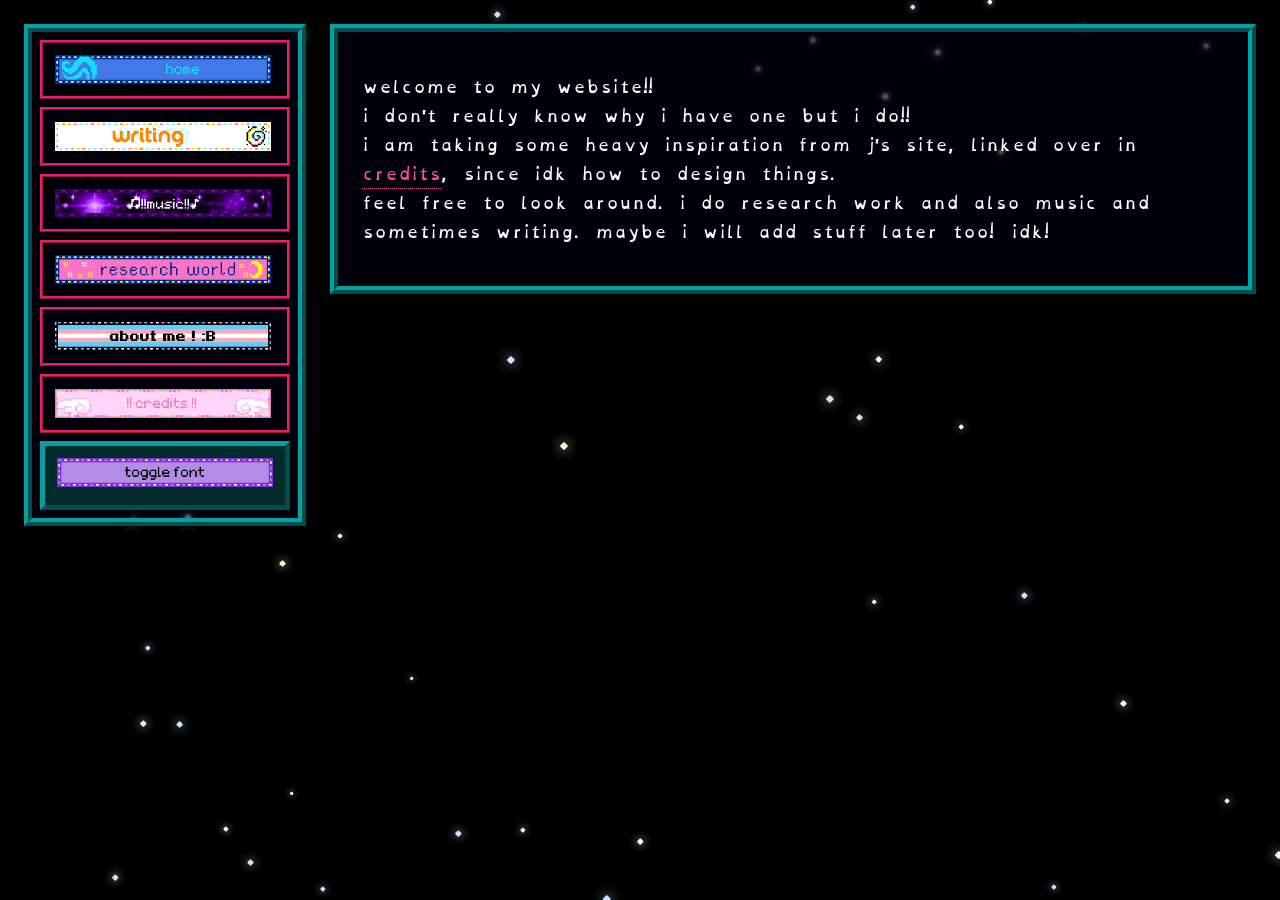
<file: index.html>
<!DOCTYPE html>
<html lang="en">
<head>
<meta charset="UTF-8">
<meta name="viewport" content="width=device-width, initial-scale=1.0">
<title>june8erry site</title>
<link rel="icon" href="media/icon.gif" type="image/gif">
<link rel="stylesheet" href="css/style.css?v=3adcc5d5">
</head>
<body>
<p>welcome to my website!!<br>
i don't really know why i have one but i do!!<br>
i am taking some heavy inspiration from j's site, linked over in <a href="/credits/">credits</a>, since idk how to design things.<br>
feel free to look around. i do research work and also music and sometimes writing. maybe i will add stuff later too! idk!
</p>

<script src="js/main.js?v=3adcc5d5"></script>
</body>
</html>
</file>
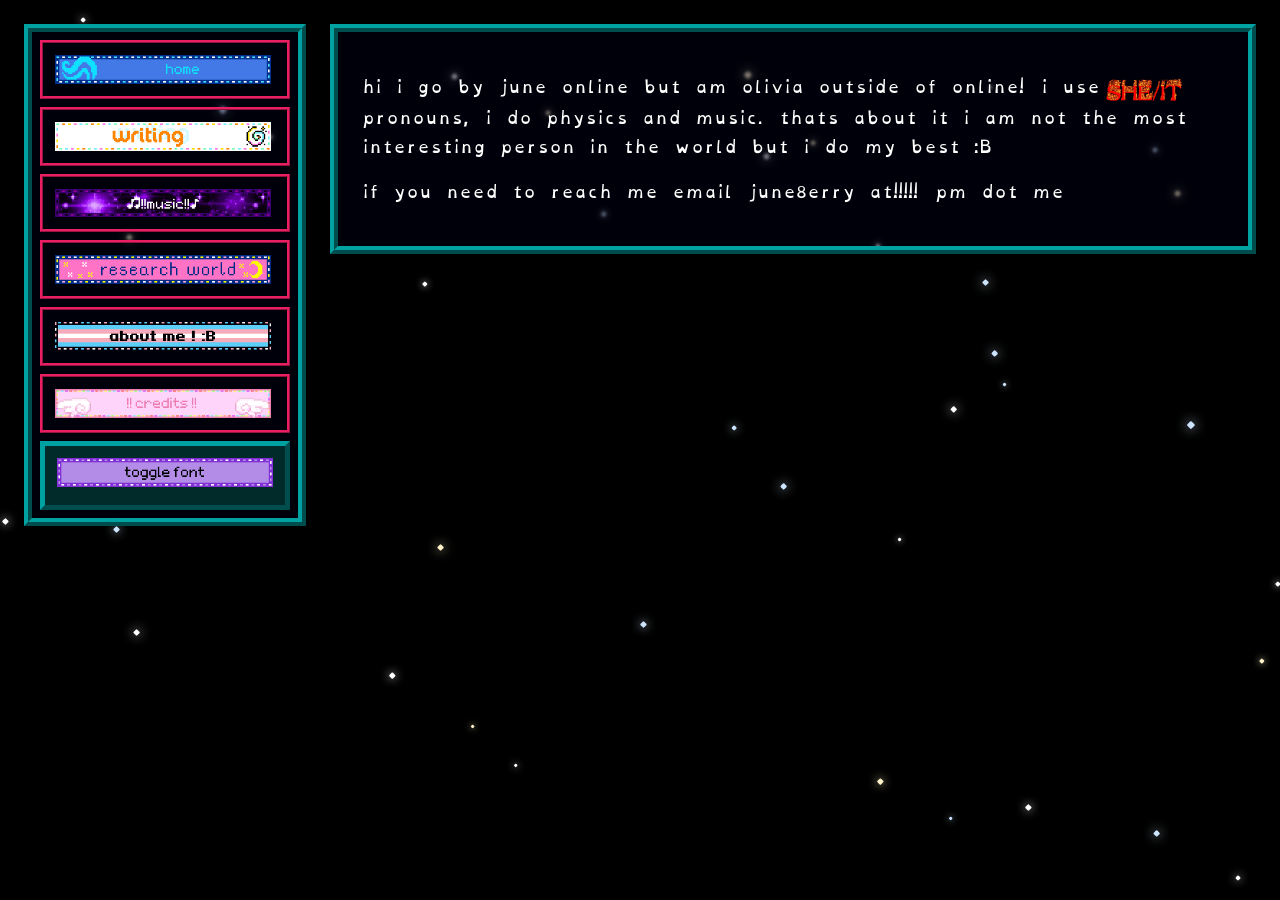
<file: about/index.html>
<!DOCTYPE html>
<html lang="en">
<head>
<meta charset="UTF-8">
<meta name="viewport" content="width=device-width, initial-scale=1.0">
<title>about - june8erry</title>
<link rel="icon" href="../media/icon.gif" type="image/gif">
<link rel="stylesheet" href="../css/style.css?v=3adcc5d5">
</head>
<body>
<p>hi i go by june online but am olivia outside of online! i use<img class="inline-icon" src="../media/pronouns.gif" alt="she/it" title="she/it">pronouns, i do physics and music. thats about it i am not the most interesting person in the world but i do my best :B</p>
<p>if you need to reach me email june8erry at!!!!! pm dot me</p>
<script src="../js/main.js?v=3adcc5d5"></script>
</body>
</html>
</file>
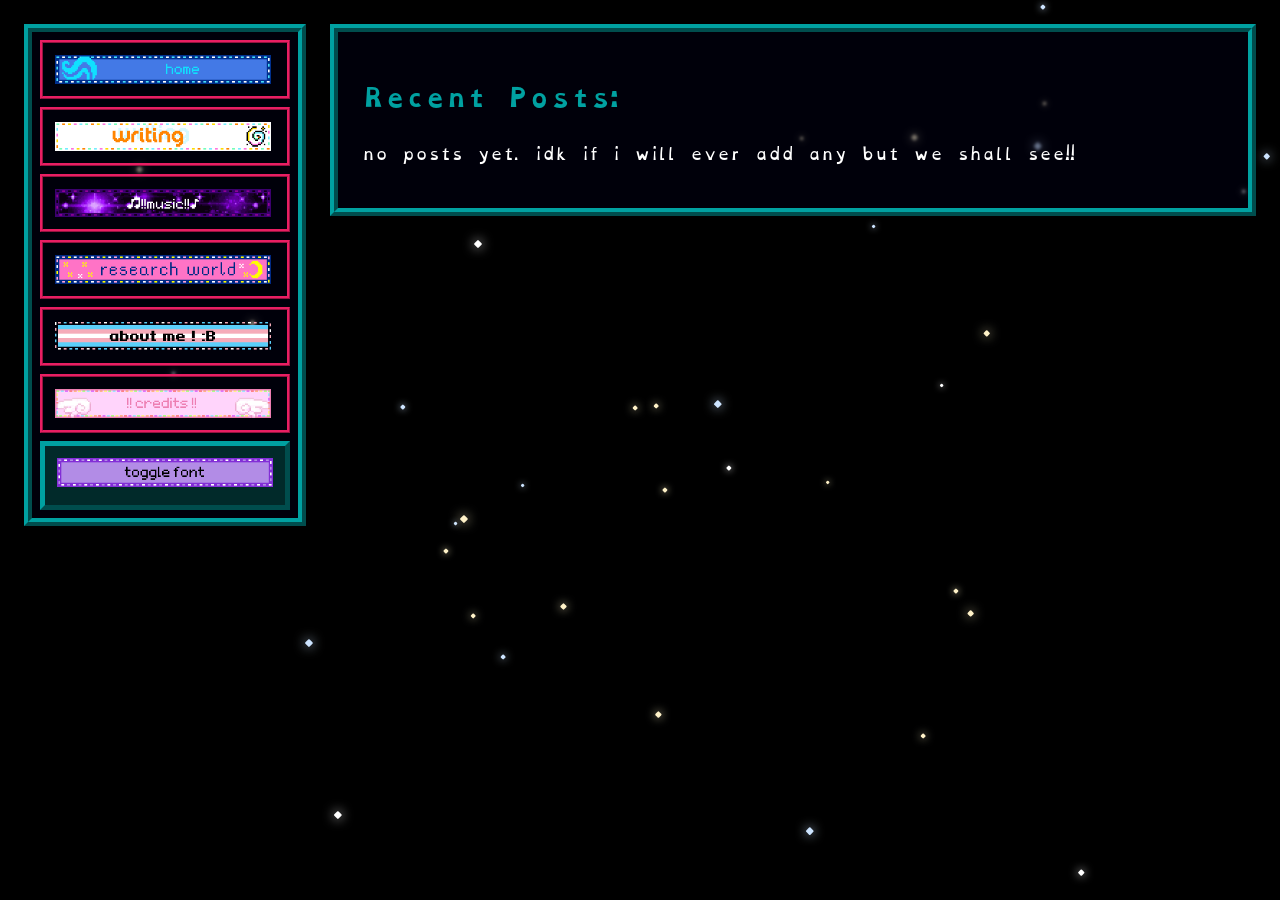
<file: blog/index.html>
<!DOCTYPE html>
<html lang="en">
<head>
<meta charset="UTF-8">
<meta name="viewport" content="width=device-width, initial-scale=1.0">
<title></title>
<link rel="stylesheet" href="../css/style.css">
</head>
<body>
<h2>Recent Posts:</h2>
<p>no posts yet. idk if i will ever add any but we shall see!!</p>
<script src="../js/main.js"></script>
</body>
</html>
</file>
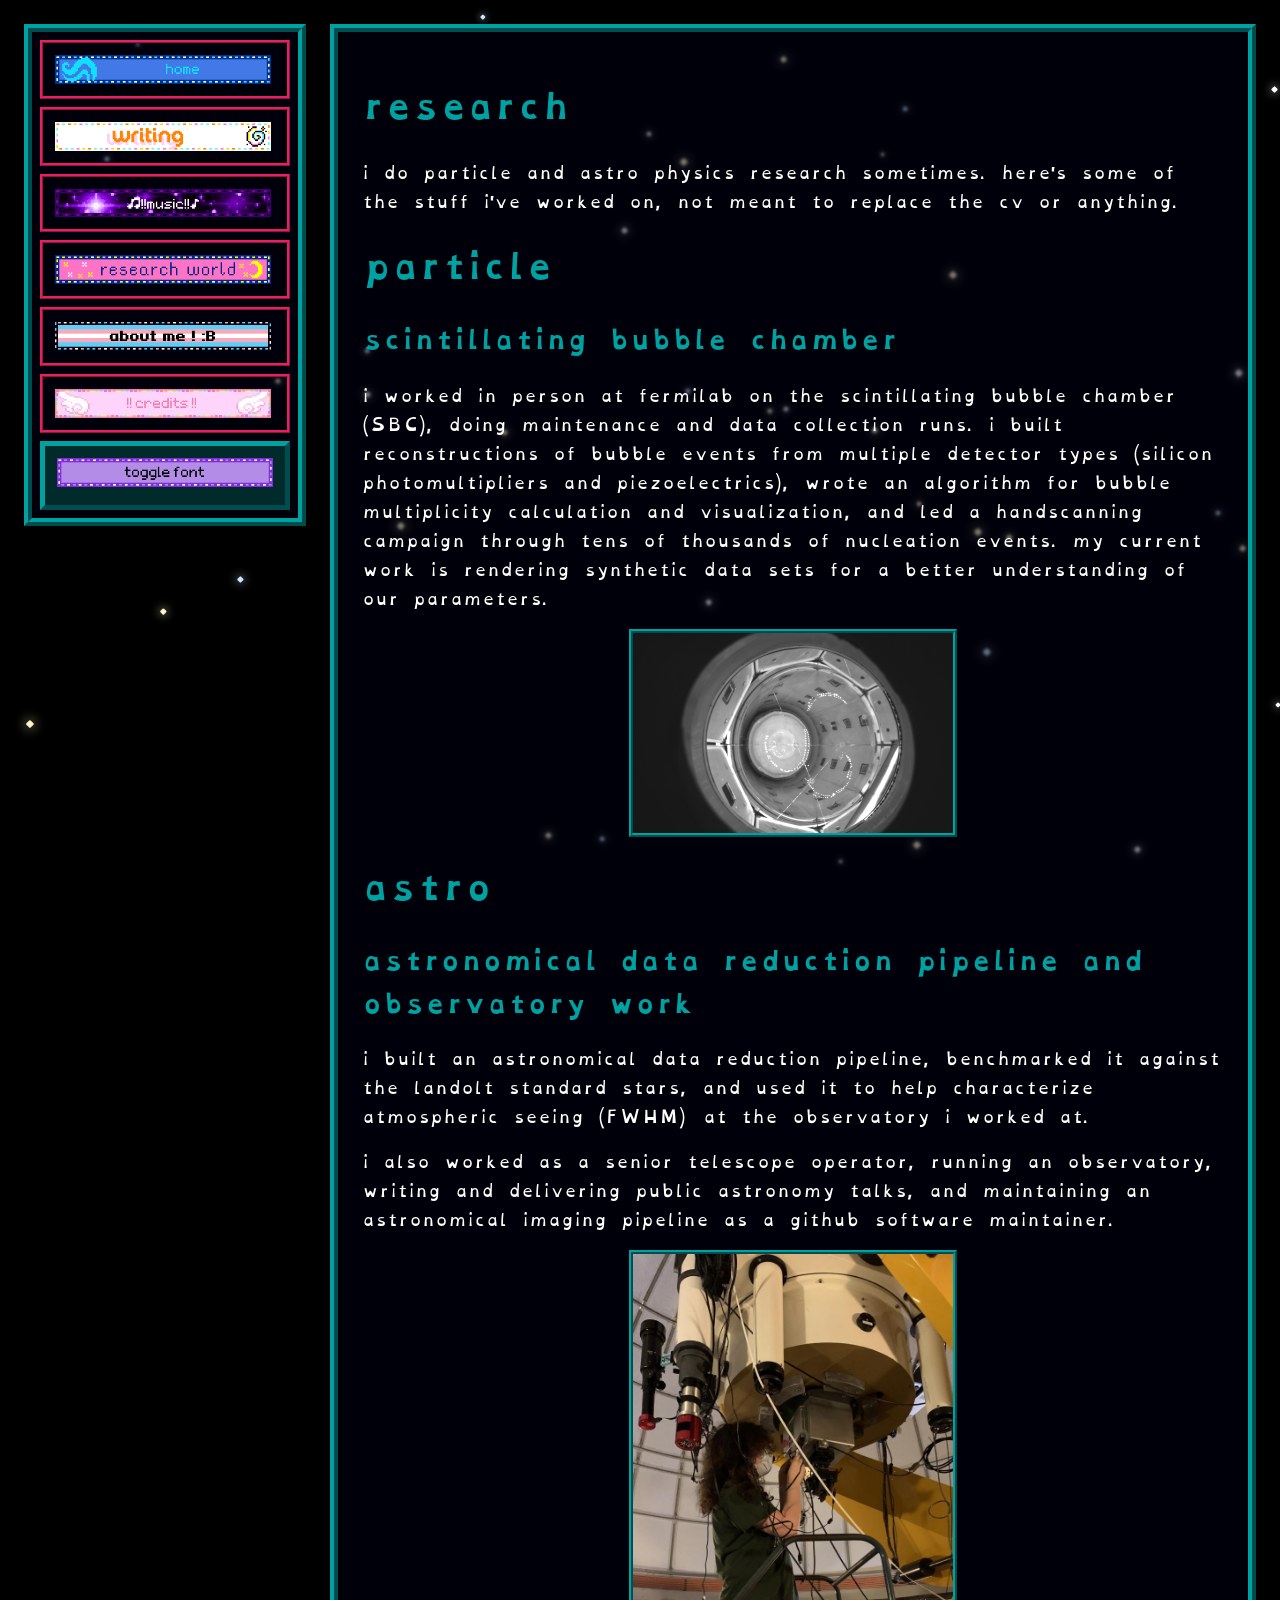
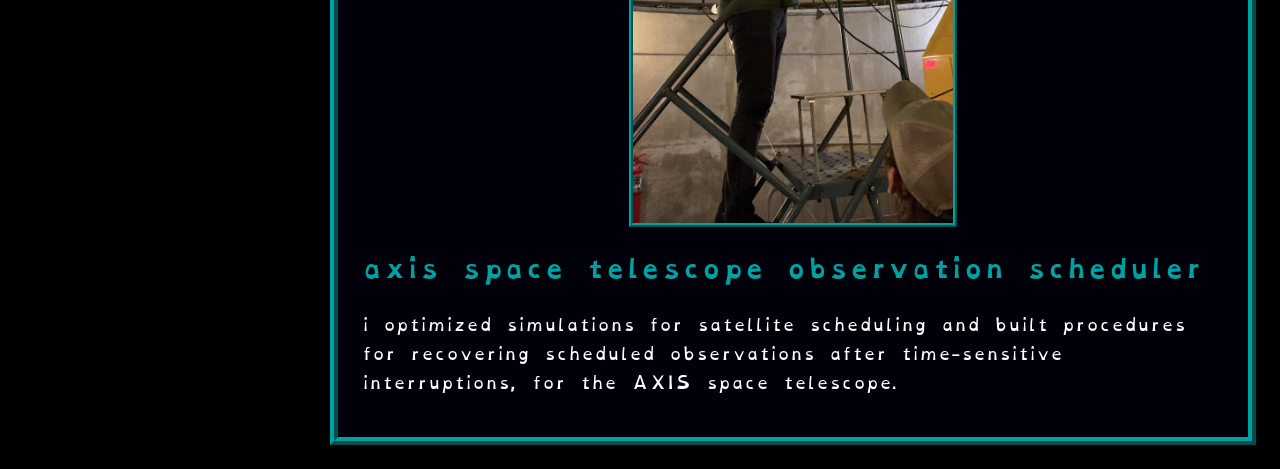
<file: research/index.html>
<!DOCTYPE html>
<html lang="en">
<head>
<meta charset="UTF-8">
<meta name="viewport" content="width=device-width, initial-scale=1.0">
<title>research - june8erry</title>
<link rel="icon" href="../media/icon.gif" type="image/gif">
<link rel="stylesheet" href="../css/style.css?v=3adcc5d5">
</head>
<body>
<h1>research</h1>
<p>i do particle and astro physics research sometimes. here's some of the stuff i've worked on, not meant to replace the cv or anything.</p>
<h1>particle</h1>
<h2>scintillating bubble chamber</h2>
<p>i worked in person at fermilab on the scintillating bubble chamber (SBC), doing maintenance and data collection runs. i built reconstructions of bubble events from multiple detector types (silicon photomultipliers and piezoelectrics), wrote an algorithm for bubble multiplicity calculation and visualization, and led a handscanning campaign through tens of thousands of nucleation events. my current work is rendering synthetic data sets for a better understanding of our parameters.</p>
<img class="content-photo" src="../media/buble.png" alt="a bubble chamber camera view showing a nucleation event" title="a bubble chamber camera view showing a nucleation event">


<h1>astro</h1>
<h2>astronomical data reduction pipeline and observatory work</h2>
<p>i built an astronomical data reduction pipeline, benchmarked it against the landolt standard stars, and used it to help characterize atmospheric seeing (FWHM) at the observatory i worked at.</p>
<p>i also worked as a senior telescope operator, running an observatory, writing and delivering public astronomy talks, and maintaining an astronomical imaging pipeline as a github software maintainer.</p>
<img class="content-photo" src="../media/obswork.jpg" alt="me working on telescope equipment inside an observatory dome" title="me working on telescope equipment inside an observatory dome">

<h2>axis space telescope observation scheduler</h2>
<p>i optimized simulations for satellite scheduling and built procedures for recovering scheduled observations after time-sensitive interruptions, for the AXIS space telescope.</p>

<script src="../js/main.js?v=3adcc5d5"></script>
</body>
</html>
</file>
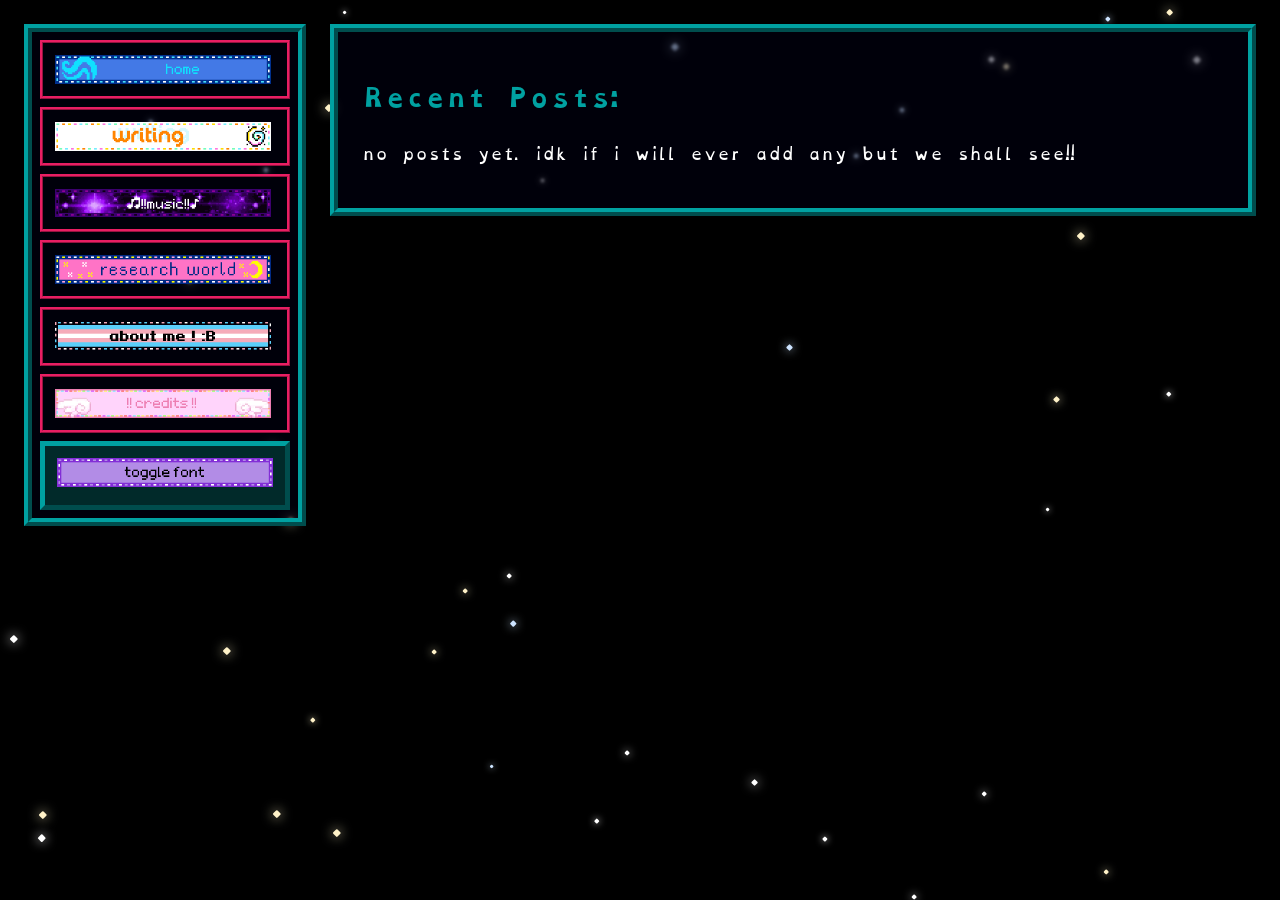
<file: writing/index.html>
<!DOCTYPE html>
<html lang="en">
<head>
<meta charset="UTF-8">
<meta name="viewport" content="width=device-width, initial-scale=1.0">
<title>writing - june8erry</title>
<link rel="icon" href="../media/icon.gif" type="image/gif">
<link rel="stylesheet" href="../css/style.css?v=3adcc5d5">
</head>
<body>
<h2>Recent Posts:</h2>
<p>no posts yet. idk if i will ever add any but we shall see!!</p>
<script src="../js/main.js?v=3adcc5d5"></script>
</body>
</html>
</file>
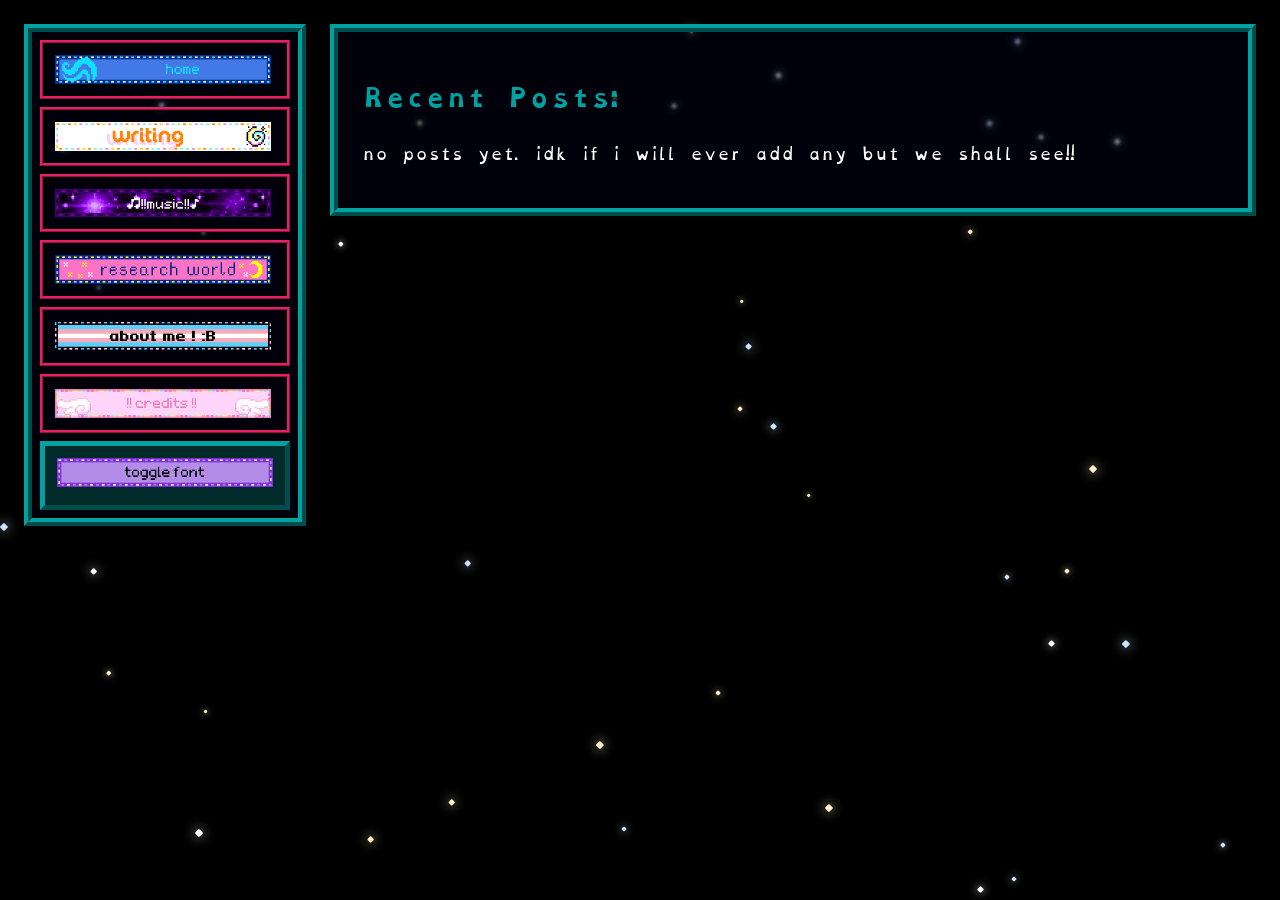
<file: writting/index.html>
<!DOCTYPE html>
<html lang="en">
<head>
<meta charset="UTF-8">
<meta name="viewport" content="width=device-width, initial-scale=1.0">
<title>writting - june8erry</title>
<link rel="icon" href="../media/icon.gif" type="image/gif">
<link rel="stylesheet" href="../css/style.css?v=3adcc5d5">
</head>
<body>
<h2>Recent Posts:</h2>
<p>no posts yet. idk if i will ever add any but we shall see!!</p>
<script src="../js/main.js?v=3adcc5d5"></script>
</body>
</html>
</file>
<file: css/style.css>
/* formating stuff */

:root {
  --sidebar-width: 160px;
}

body {
  margin: 0;
  background-color: #000;
  color: #fff;
}

.starfield {
  position: fixed;
  inset: 0;
  z-index: -1;
  pointer-events: none;
  overflow: hidden;
}

.star {
  position: absolute;
  border-radius: 1px;
  transform: rotate(45deg);
  animation-name: star-twinkle;
  animation-timing-function: ease-in-out;
  animation-iteration-count: infinite;
}

@keyframes star-twinkle {
  0%, 100% { opacity: 0.3; }
  50% { opacity: 1; }
}

h1, h2 {
  color: #00a1a1;
}

.inline-icon {
  height: 1.8em;
  width: auto;
  vertical-align: middle;
  margin: 0 0.2em;
}

.panel {
  border: 8px ridge #00a1a1;
  background-color: rgba(0, 0, 20, 0.5);
  backdrop-filter: blur(1.5px);
  box-sizing: border-box;
}

.content-photo {
  display: block;
  max-width: 100%;
  width: 320px;
  height: auto;
  border: 4px ridge #00a1a1;
  margin: 1rem auto;
}

.layout {
  display: flex;
  align-items: flex-start;
  gap: 1.5rem;
  margin: 1.5rem;
}

.sidebar {
  flex: 0 0 var(--sidebar-width);
  padding: 0.5rem;
  display: flex;
  flex-direction: column;
  gap: 0.5rem;
  position: sticky;
  top: 1.5rem;
}

.nav-box {
  border: 3px ridge #e91e63;
  box-sizing: border-box;
}

.nav-box:has(#font-toggle) {
  border: 3px outset #00a1a1;
}

.nav-icon {
  height: 1.8rem;
  width: auto;
}

.sidebar a {
  display: flex;
  align-items: center;
  gap: 0.5rem;
  padding: 0.75rem;
  color: #fff;
  text-decoration: none;
}

.sidebar a:hover {
  background-color: rgba(0, 161, 161, 0.2);
}

.content {
  flex: 1;
  min-width: 0;
  padding: 1.5rem;
  position: relative;
  backdrop-filter: none;
}

.content::before {
  content: "";
  position: absolute;
  inset: 0;
  z-index: -1;
  backdrop-filter: blur(1.5px);
}

.content a {
  color: #ff4fa3;
  text-decoration: none;
  border-bottom: 1px dotted #ff4fa3;
}

.content a:hover {
  color: #00e1e1;
  border-bottom-color: #00e1e1;
}

.badge-row {
  display: flex;
  flex-wrap: wrap;
  justify-content: flex-start;
  gap: 0.5rem;
}

.link-badge {
  display: block;
  height: 2.2rem;
  width: auto;
}

.bandcamp-embed {
  display: block;
  width: 400px;
  max-width: 100%;
  margin: 1rem 0;
  border: 4px ridge #00a1a1;
  box-sizing: border-box;
}

.bandcamp-embed img {
  display: block;
  width: 100%;
  height: auto;
}

.bandcamp-embed iframe {
  display: block;
  width: 100%;
  height: 312px;
  border: 0;
  filter: invert(1) brightness(1.6);
  mix-blend-mode: screen;
}

#font-toggle {
  width: 100%;
  background-color: #012a2a;
  border: 2px outset #00a1a1;
  color: #fff;
  cursor: pointer;
  font-size: 0.7rem;
  padding: 0.75rem;
  font-family: inherit;
  text-align: center;
}

#font-toggle:hover {
  background-color: rgba(0, 161, 161, 0.35);
}

#font-toggle:active {
  border-style: inset;
}

/* font stuff*/
@font-face {
  font-family: "OpenDyslexic";
  src: url("../fonts/OpenDyslexic-Regular.woff2") format("woff2");
  font-weight: 400;
  font-style: normal;
  font-display: swap;
}

@font-face {
  font-family: "OpenDyslexic";
  src: url("../fonts/OpenDyslexic-Bold.woff2") format("woff2");
  font-weight: 700;
  font-style: normal;
  font-display: swap;
}

@font-face {
  font-family: "OpenDyslexic";
  src: url("../fonts/OpenDyslexic-Italic.woff2") format("woff2");
  font-weight: 400;
  font-style: italic;
  font-display: swap;
}

@font-face {
  font-family: "OpenDyslexic";
  src: url("../fonts/OpenDyslexic-BoldItalic.woff2") format("woff2");
  font-weight: 700;
  font-style: italic;
  font-display: swap;
}

@font-face {
  font-family: "Fira Code";
  src: url("../fonts/FiraCode-Regular.woff2") format("woff2");
  font-weight: 400;
  font-style: normal;
  font-display: swap;
}

@font-face {
  font-family: "Fira Code";
  src: url("../fonts/FiraCode-Bold.woff2") format("woff2");
  font-weight: 700;
  font-style: normal;
  font-display: swap;
}

body {
  font-family: "OpenDyslexic", sans-serif;
}

body.mono-font {
  font-family: "Fira Code", monospace;
  font-size: 1.3em;
}

code, pre {
  font-family: "Fira Code", monospace;
}

/* mobile */
@media (max-width: 520px) {
  .layout {
    flex-direction: column;
    margin: 1rem;
    gap: 1rem;
  }

  .sidebar {
    flex: 0 0 auto;
    width: 100%;
    box-sizing: border-box;
    position: static;
    order: 1;
  }

  .nav-icon,
  .link-badge {
    max-width: 100%;
  }

  .content {
    order: 0;
    width: 100%;
    box-sizing: border-box;
    padding: 1rem;
  }

  .content-photo {
    width: 100%;
  }
}
</file>
